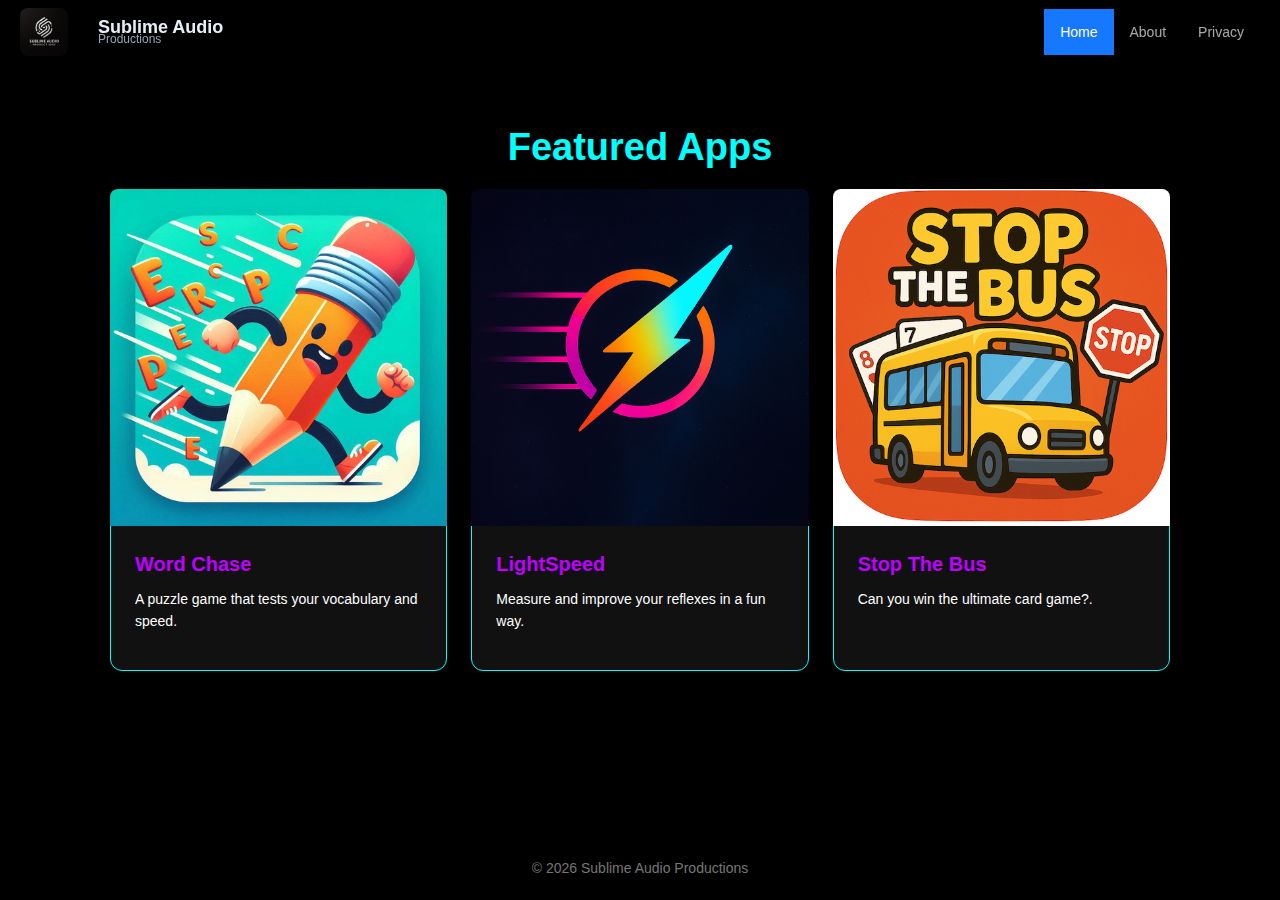
<file: index.html>
<!doctype html>
<html lang="en">
  <head>
    <meta charset="utf-8" />
    <meta name="viewport" content="width=device-width,initial-scale=1" />
    <title>Sublime Audio Productions</title>
    <script type="module" crossorigin src="/assets/index-CPgomQLi.js"></script>
    <link rel="stylesheet" crossorigin href="/assets/index-D2Gicad2.css">
  </head>
  <body>
    <div id="root"></div>
  </body>
</html>
</file>
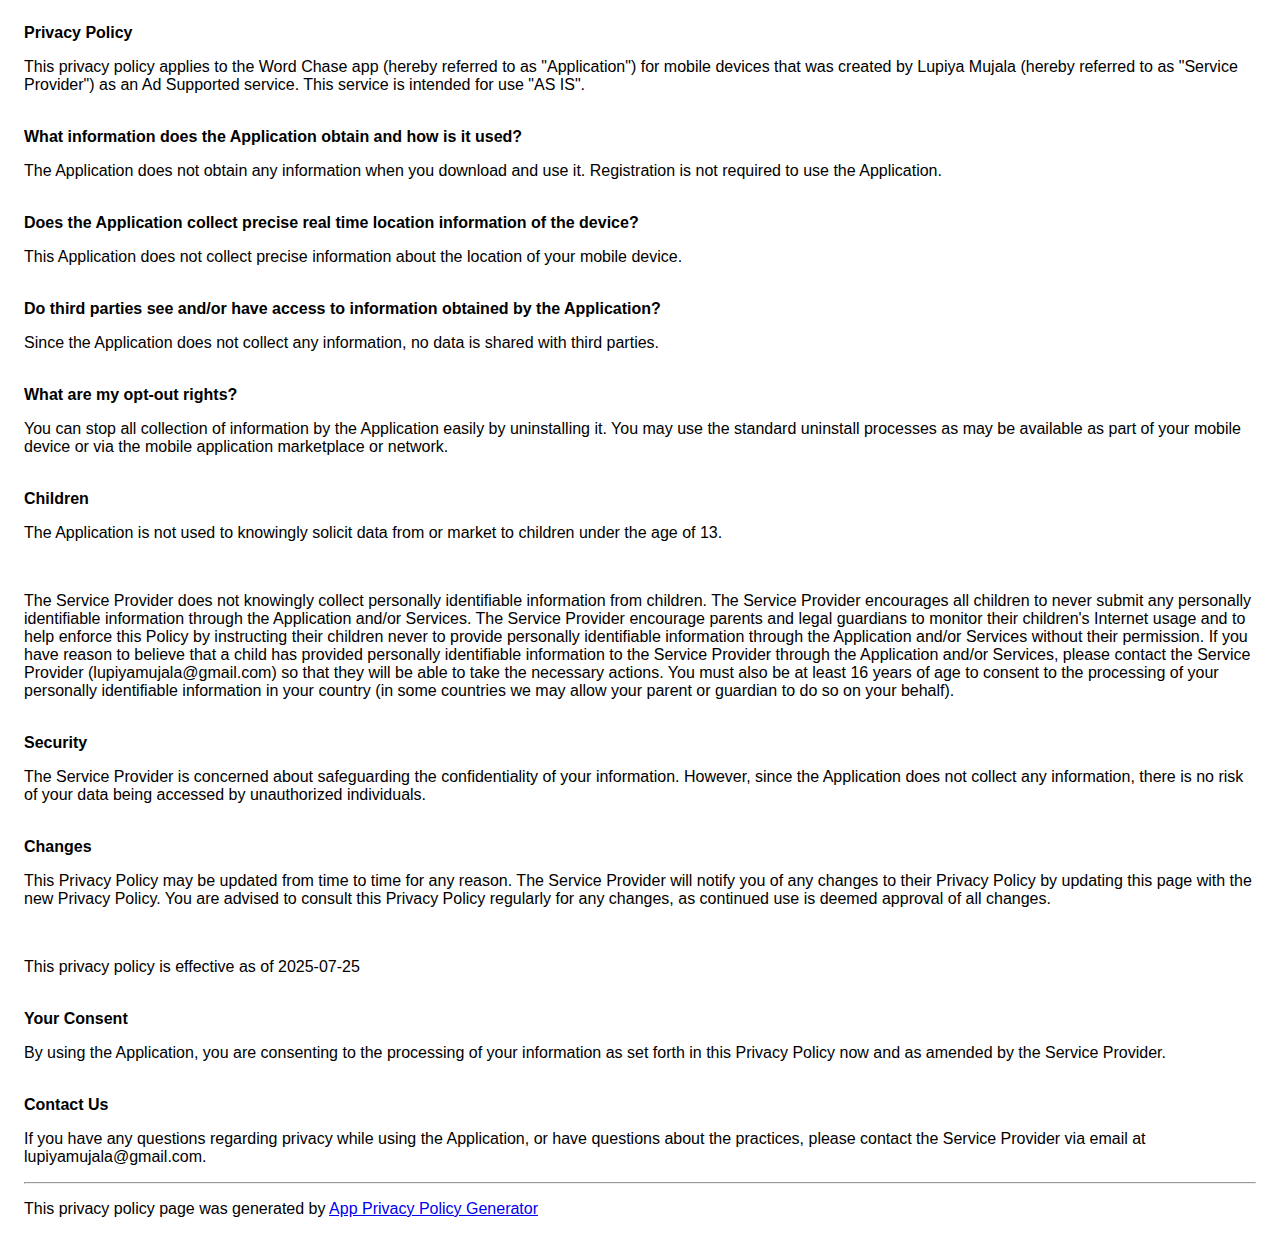
<file: word-chase-privacy.html>
<!DOCTYPE html>
    <html>
    <head>
      <meta charset='utf-8'>
      <meta name='viewport' content='width=device-width'>
      <title>Privacy Policy</title>
      <style> body { font-family: 'Helvetica Neue', Helvetica, Arial, sans-serif; padding:1em; } </style>
    </head>
    <body>
    <strong>Privacy Policy</strong><p>This privacy policy applies to the Word Chase app (hereby referred to as "Application") for mobile devices that was created by Lupiya Mujala (hereby referred to as "Service Provider") as an Ad Supported service. This service is intended for use "AS IS".</p><br><strong>What information does the Application obtain and how is it used?</strong><p>The Application does not obtain any information when you download and use it. Registration is not required to use the Application.</p><br><strong>Does the Application collect precise real time location information of the device?</strong><p>This Application does not collect precise information about the location of your mobile device.</p><br><strong>Do third parties see and/or have access to information obtained by the Application?</strong><p>Since the Application does not collect any information, no data is shared with third parties.</p><br><strong>What are my opt-out rights?</strong><p>You can stop all collection of information by the Application easily by uninstalling it. You may use the standard uninstall processes as may be available as part of your mobile device or via the mobile application marketplace or network.</p><br><strong>Children</strong><p>The Application is not used to knowingly solicit data from or market to children under the age of 13.</p><br><p>The Service Provider does not knowingly collect personally identifiable information from children. The Service Provider encourages all children to never submit any personally identifiable information through the Application and/or Services. The Service Provider encourage parents and legal guardians to monitor their children's Internet usage and to help enforce this Policy by instructing their children never to provide personally identifiable information through the Application and/or Services without their permission. If you have reason to believe that a child has provided personally identifiable information to the Service Provider through the Application and/or Services, please contact the Service Provider (lupiyamujala@gmail.com) so that they will be able to take the necessary actions. You must also be at least 16 years of age to consent to the processing of your personally identifiable information in your country (in some countries we may allow your parent or guardian to do so on your behalf).</p><br><strong>Security</strong><p>The Service Provider is concerned about safeguarding the confidentiality of your information. However, since the Application does not collect any information, there is no risk of your data being accessed by unauthorized individuals.</p><br><strong>Changes</strong><p>This Privacy Policy may be updated from time to time for any reason. The Service Provider will notify you of any changes to their Privacy Policy by updating this page with the new Privacy Policy. You are advised to consult this Privacy Policy regularly for any changes, as continued use is deemed approval of all changes.</p><br><p>This privacy policy is effective as of 2025-07-25</p><br><strong>Your Consent</strong><p>By using the Application, you are consenting to the processing of your information as set forth in this Privacy Policy now and as amended by the Service Provider.</p><br><strong>Contact Us</strong><p>If you have any questions regarding privacy while using the Application, or have questions about the practices, please contact the Service Provider via email at lupiyamujala@gmail.com.</p><hr><p>This privacy policy page was generated by <a href="https://app-privacy-policy-generator.nisrulz.com/" target="_blank" rel="noopener noreferrer">App Privacy Policy Generator</a></p>
    </body>
    </html>
</file>
<file: assets/index-D2Gicad2.css>
@import"https://fonts.googleapis.com/css2?family=Inter:wght@400;600;800&display=swap";html,body{width:100%;height:100%}input::-ms-clear,input::-ms-reveal{display:none}*,*:before,*:after{box-sizing:border-box}html{font-family:sans-serif;line-height:1.15;-webkit-text-size-adjust:100%;-ms-text-size-adjust:100%;-ms-overflow-style:scrollbar;-webkit-tap-highlight-color:rgba(0,0,0,0)}@-ms-viewport{width:device-width}body{margin:0}[tabindex="-1"]:focus{outline:none}hr{box-sizing:content-box;height:0;overflow:visible}h1,h2,h3,h4,h5,h6{margin-top:0;margin-bottom:.5em;font-weight:500}p{margin-top:0;margin-bottom:1em}abbr[title],abbr[data-original-title]{-webkit-text-decoration:underline dotted;text-decoration:underline dotted;border-bottom:0;cursor:help}address{margin-bottom:1em;font-style:normal;line-height:inherit}input[type=text],input[type=password],input[type=number],textarea{-webkit-appearance:none}ol,ul,dl{margin-top:0;margin-bottom:1em}ol ol,ul ul,ol ul,ul ol{margin-bottom:0}dt{font-weight:500}dd{margin-bottom:.5em;margin-left:0}blockquote{margin:0 0 1em}dfn{font-style:italic}b,strong{font-weight:bolder}small{font-size:80%}sub,sup{position:relative;font-size:75%;line-height:0;vertical-align:baseline}sub{bottom:-.25em}sup{top:-.5em}pre,code,kbd,samp{font-size:1em;font-family:SFMono-Regular,Consolas,Liberation Mono,Menlo,Courier,monospace}pre{margin-top:0;margin-bottom:1em;overflow:auto}figure{margin:0 0 1em}img{vertical-align:middle;border-style:none}a,area,button,[role=button],input:not([type=range]),label,select,summary,textarea{touch-action:manipulation}table{border-collapse:collapse}caption{padding-top:.75em;padding-bottom:.3em;text-align:left;caption-side:bottom}input,button,select,optgroup,textarea{margin:0;color:inherit;font-size:inherit;font-family:inherit;line-height:inherit}button,input{overflow:visible}button,select{text-transform:none}button,html [type=button],[type=reset],[type=submit]{-webkit-appearance:button}button::-moz-focus-inner,[type=button]::-moz-focus-inner,[type=reset]::-moz-focus-inner,[type=submit]::-moz-focus-inner{padding:0;border-style:none}input[type=radio],input[type=checkbox]{box-sizing:border-box;padding:0}input[type=date],input[type=time],input[type=datetime-local],input[type=month]{-webkit-appearance:listbox}textarea{overflow:auto;resize:vertical}fieldset{min-width:0;margin:0;padding:0;border:0}legend{display:block;width:100%;max-width:100%;margin-bottom:.5em;padding:0;color:inherit;font-size:1.5em;line-height:inherit;white-space:normal}progress{vertical-align:baseline}[type=number]::-webkit-inner-spin-button,[type=number]::-webkit-outer-spin-button{height:auto}[type=search]{outline-offset:-2px;-webkit-appearance:none}[type=search]::-webkit-search-cancel-button,[type=search]::-webkit-search-decoration{-webkit-appearance:none}::-webkit-file-upload-button{font:inherit;-webkit-appearance:button}output{display:inline-block}summary{display:list-item}template{display:none}[hidden]{display:none!important}mark{padding:.2em;background-color:#feffe6}:root{--bg:#000;--muted:#94a3b8;--neon-blue:#00FFFF;--neon-purple:#BF00FF;--neon-pink:#FF007F;--neon-green:#39FF14;--white:#e6eef8}html,body,#root{height:100%}body{margin:0;font-family:Inter,system-ui,-apple-system,Segoe UI,Roboto,Helvetica Neue,Arial;background:linear-gradient(180deg,var(--bg),#04050a 200%);color:var(--white)}.site-header{height:64px;display:flex;align-items:center;background:transparent}.header-inner{display:flex;justify-content:space-between;align-items:center;padding:0 20px;max-width:100%;width:100%}.brand{display:flex;align-items:center;flex-shrink:0}.logo{height:48px;width:48px;object-fit:contain;border-radius:8px}.brand-title{font-weight:800;font-size:18px}.brand-sub{color:var(--muted);font-size:12px;margin-top:-4px}.hero-section{position:relative;padding:100px 16px 60px;overflow:hidden;text-align:center}.hero-inner{max-width:900px;margin:0 auto}.hero-title{color:var(--neon-blue);font-size:clamp(28px,6vw,56px);margin:0}.hero-sub{color:var(--muted);font-size:clamp(14px,2.2vw,18px);margin-top:12px}.hero-wave{position:absolute;right:-10%;bottom:0;width:60%;opacity:.06;pointer-events:none}section{padding:48px 16px;max-width:1100px;margin:0 auto}.ant-card{background:linear-gradient(180deg,#ffffff05,#ffffff03);border-radius:12px}.ant-card-hoverable:hover{box-shadow:0 12px 30px #7c3aed1f;transform:translateY(-6px)}@media (max-width: 768px){.hero-section{padding:64px 12px 40px}.header-inner{padding:0 12px}}html{scroll-behavior:smooth}
</file>
